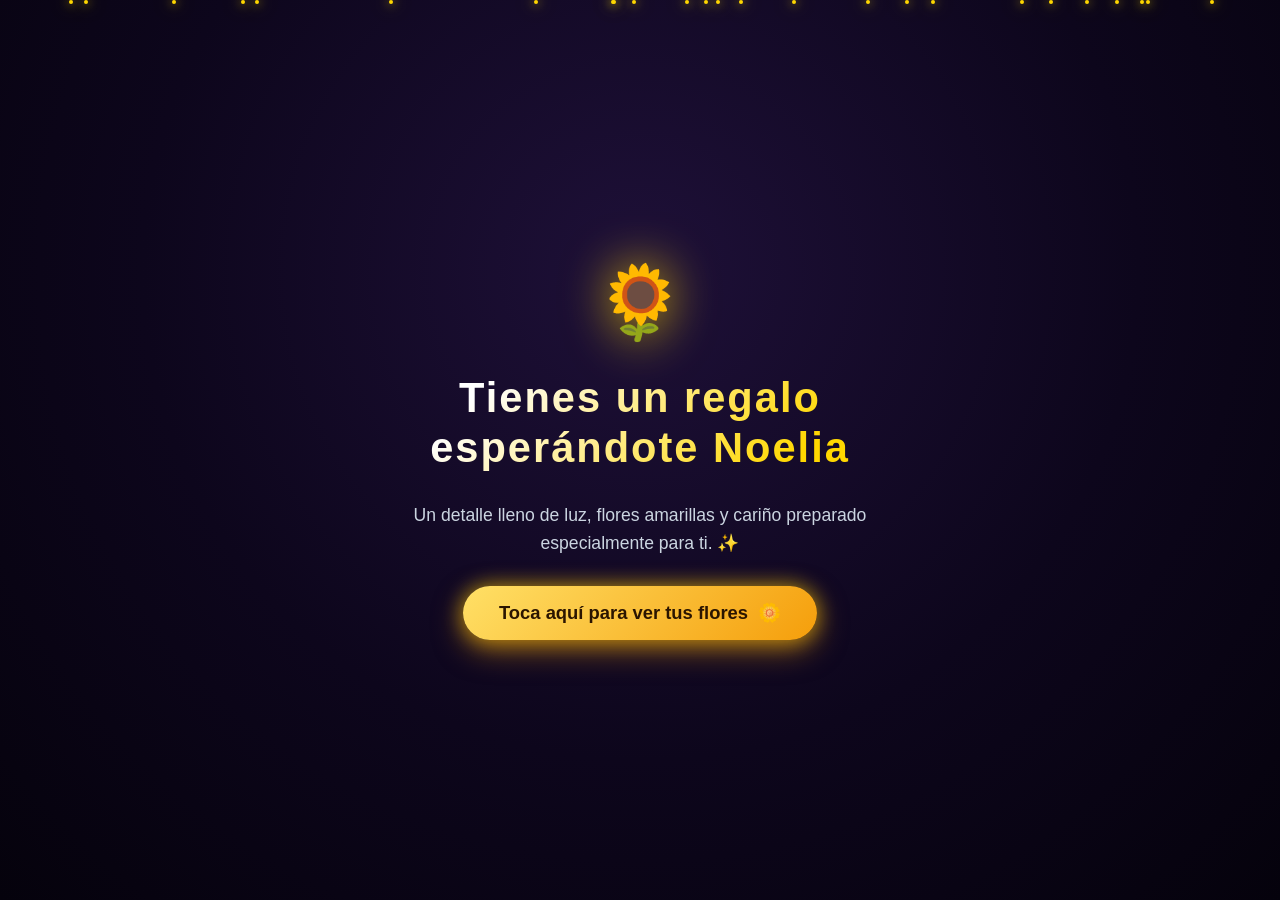
<file: flores prueba/index.html>
<!DOCTYPE html>
<html lang="es">
<head>
  <meta charset="UTF-8">
  <meta name="viewport" content="width=device-width, initial-scale=1.0, viewport-fit=cover">
  <title>Un Detalle Especial Para Ti 🌼</title>
  <link rel="stylesheet" href="css/style.css">
</head>
<body>

  <!-- Floating background fireflies -->
  <div class="bg-fireflies" id="fireflies-container"></div>

  <div class="intro-container">
    <div class="glowing-flower-icon">🌻</div>
    <h1 class="intro-title">Tienes un regalo esperándote Noelia</h1>
    <p class="intro-subtitle">
      Un detalle lleno de luz, flores amarillas y cariño preparado especialmente para ti. ✨
    </p>

    <a href="flower.html" class="btn-reveal" id="btn-reveal">
      <span>Toca aquí para ver tus flores</span> 🌼
    </a>
  </div>

  <script>
    // Create animated floating fireflies in background
    const container = document.getElementById('fireflies-container');
    if (container) {
      for (let i = 0; i < 25; i++) {
        const fly = document.createElement('div');
        fly.className = 'firefly';
        fly.style.left = `${Math.random() * 100}%`;
        fly.style.animationDelay = `${Math.random() * 6}s`;
        fly.style.animationDuration = `${6 + Math.random() * 6}s`;
        container.appendChild(fly);
      }
    }

    // Preserve URL parameters when clicking the button
    const btn = document.getElementById('btn-reveal');
    if (btn && window.location.search) {
      btn.href = 'flower.html' + window.location.search;
    }
  </script>
</body>
</html>
</file>
<file: flores prueba/css/style.css>
*,
*::after,
*::before {
  padding: 0;
  margin: 0;
  box-sizing: border-box;
}

:root {
  --primary-gold: #ffd700;
  --dark-bg: #07050f;
}

body {
  background: radial-gradient(ellipse at 50% 30%, #1e1038 0%, #0d061c 55%, #05020c 100%);
  min-height: 100vh;
  display: flex;
  align-items: center;
  justify-content: center;
  overflow: hidden;
  font-family: 'Segoe UI', Tahoma, Geneva, Verdana, sans-serif;
  color: #fff;
}

.intro-container {
  display: flex;
  flex-direction: column;
  align-items: center;
  text-align: center;
  gap: 28px;
  z-index: 10;
  padding: 30px;
  max-width: 600px;
  animation: fadeInDown 1.2s ease-out;
}

@keyframes fadeInDown {
  from { opacity: 0; transform: translateY(-30px); }
  to { opacity: 1; transform: translateY(0); }
}

.glowing-flower-icon {
  font-size: 4.5rem;
  filter: drop-shadow(0 0 25px rgba(255, 215, 0, 0.8));
  animation: floatFlower 3s ease-in-out infinite alternate;
}

@keyframes floatFlower {
  0% { transform: translateY(0) rotate(0deg) scale(1); }
  100% { transform: translateY(-12px) rotate(8deg) scale(1.08); }
}

.intro-title {
  font-size: clamp(1.8rem, 6vw, 2.6rem);
  font-weight: 800;
  letter-spacing: 2px;
  background: linear-gradient(135deg, #ffffff 20%, #ffd700 80%);
  -webkit-background-clip: text;
  -webkit-text-fill-color: transparent;
  line-height: 1.2;
}

.intro-subtitle {
  font-size: 1.1rem;
  color: #cbd5e1;
  line-height: 1.6;
}

.btn-reveal {
  display: inline-flex;
  align-items: center;
  gap: 10px;
  background: linear-gradient(135deg, #ffe066 0%, #f59e0b 100%);
  color: #2b1500;
  font-size: 1.15rem;
  font-weight: 700;
  padding: 16px 36px;
  border-radius: 999px;
  text-decoration: none;
  box-shadow: 0 10px 30px rgba(245, 158, 11, 0.5), 0 0 20px rgba(255, 215, 0, 0.6);
  cursor: pointer;
  border: none;
  transition: all 0.3s cubic-bezier(0.34, 1.56, 0.64, 1);
}

.btn-reveal:hover {
  transform: translateY(-4px) scale(1.05);
  box-shadow: 0 15px 40px rgba(245, 158, 11, 0.8), 0 0 35px rgba(255, 215, 0, 0.9);
}

.btn-reveal:active {
  transform: scale(0.96);
}

/* Background floating fireflies */
.bg-fireflies {
  position: absolute;
  inset: 0;
  pointer-events: none;
  z-index: 1;
}

.firefly {
  position: absolute;
  width: 4px;
  height: 4px;
  background: #ffd700;
  border-radius: 50%;
  box-shadow: 0 0 10px #ffd700, 0 0 20px #ffe600;
  animation: flyAround 8s infinite linear;
}

@keyframes flyAround {
  0% { transform: translateY(100vh) translateX(0) scale(0.5); opacity: 0; }
  20% { opacity: 1; }
  80% { opacity: 1; }
  100% { transform: translateY(-10vh) translateX(50px) scale(1.2); opacity: 0; }
}

/* ================= MOBILE RESPONSIVE TWEAKS ================= */
@media only screen and (max-width: 600px) {
  body {
    min-height: 100dvh;
    padding: 16px;
  }

  .intro-container {
    padding: 24px 18px;
    gap: 22px;
    max-width: 94vw;
  }

  .glowing-flower-icon {
    font-size: 3.8rem;
  }

  .intro-title {
    font-size: clamp(1.45rem, 5.8vw, 1.9rem);
    letter-spacing: 1px;
    line-height: 1.25;
  }

  .intro-subtitle {
    font-size: 0.95rem;
    line-height: 1.55;
  }

  .btn-reveal {
    padding: 14px 28px;
    font-size: 1.02rem;
    width: 100%;
    justify-content: center;
  }
}
</file>
